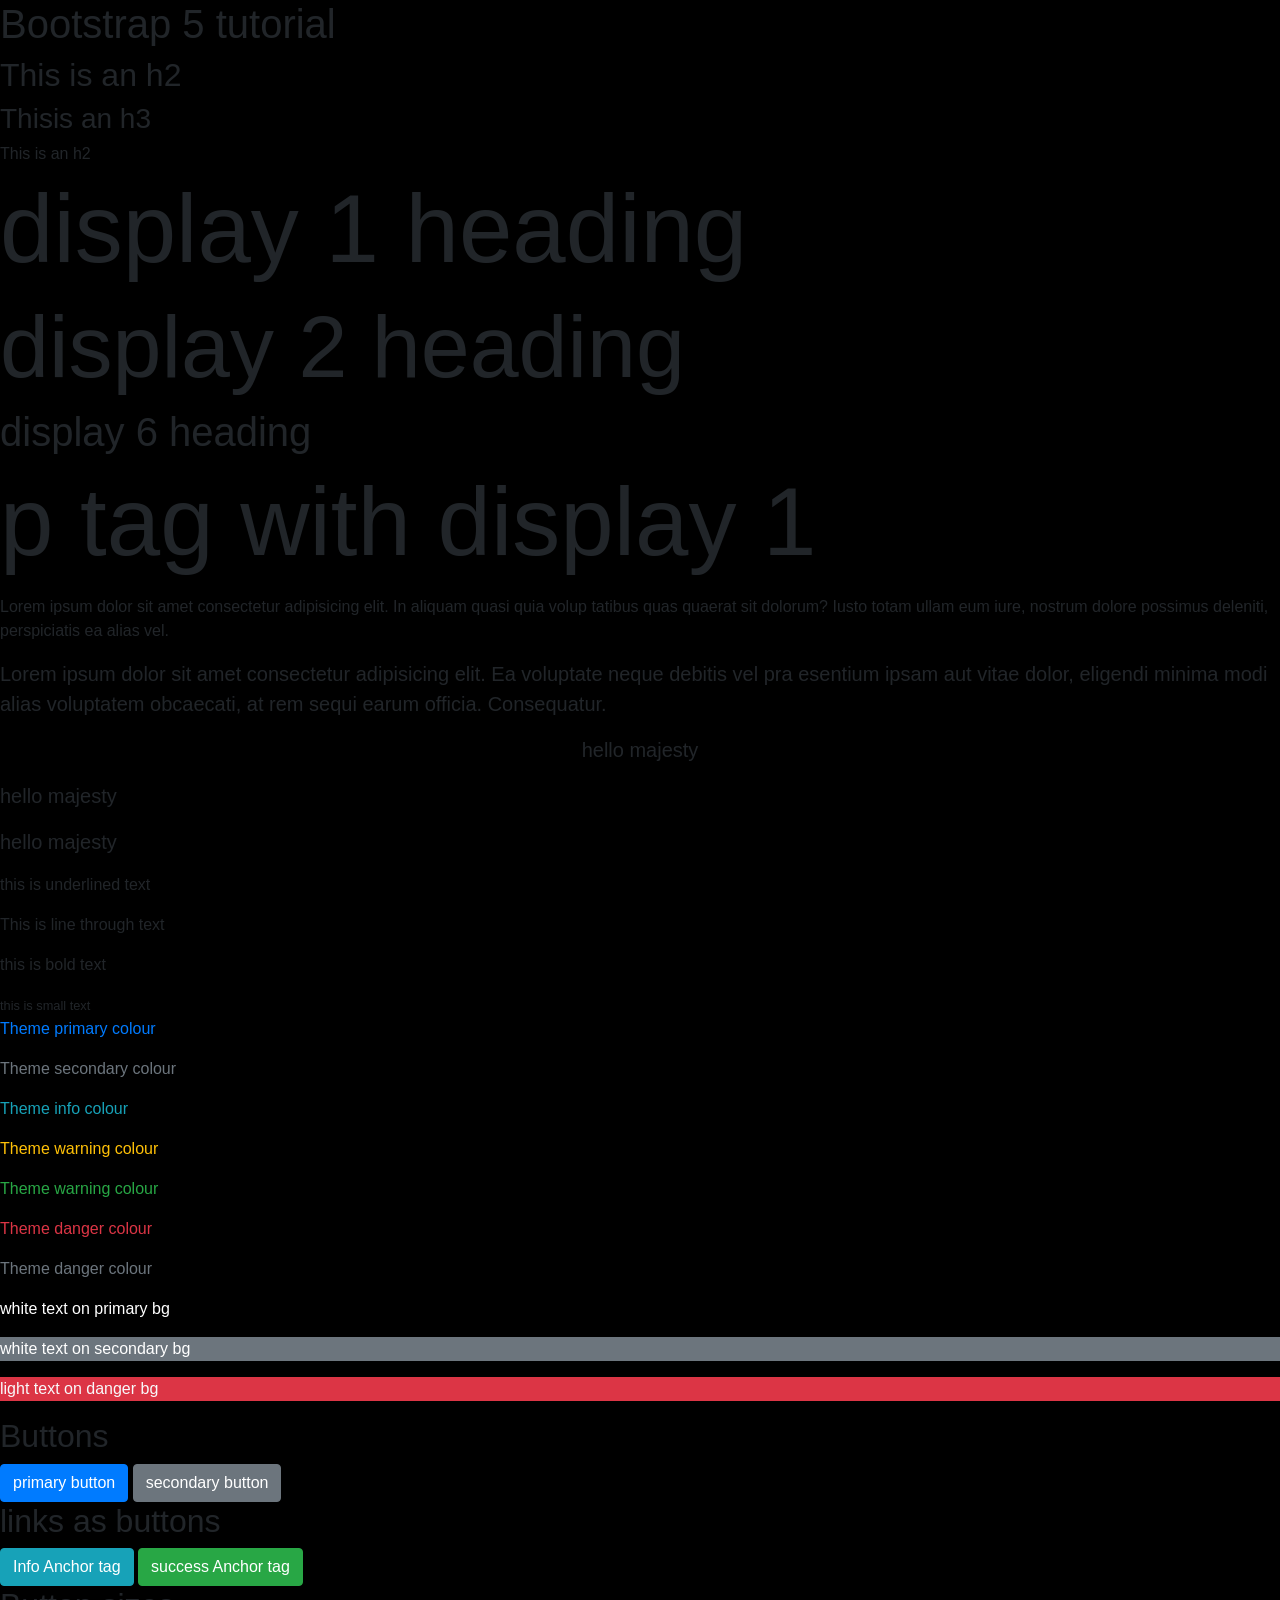
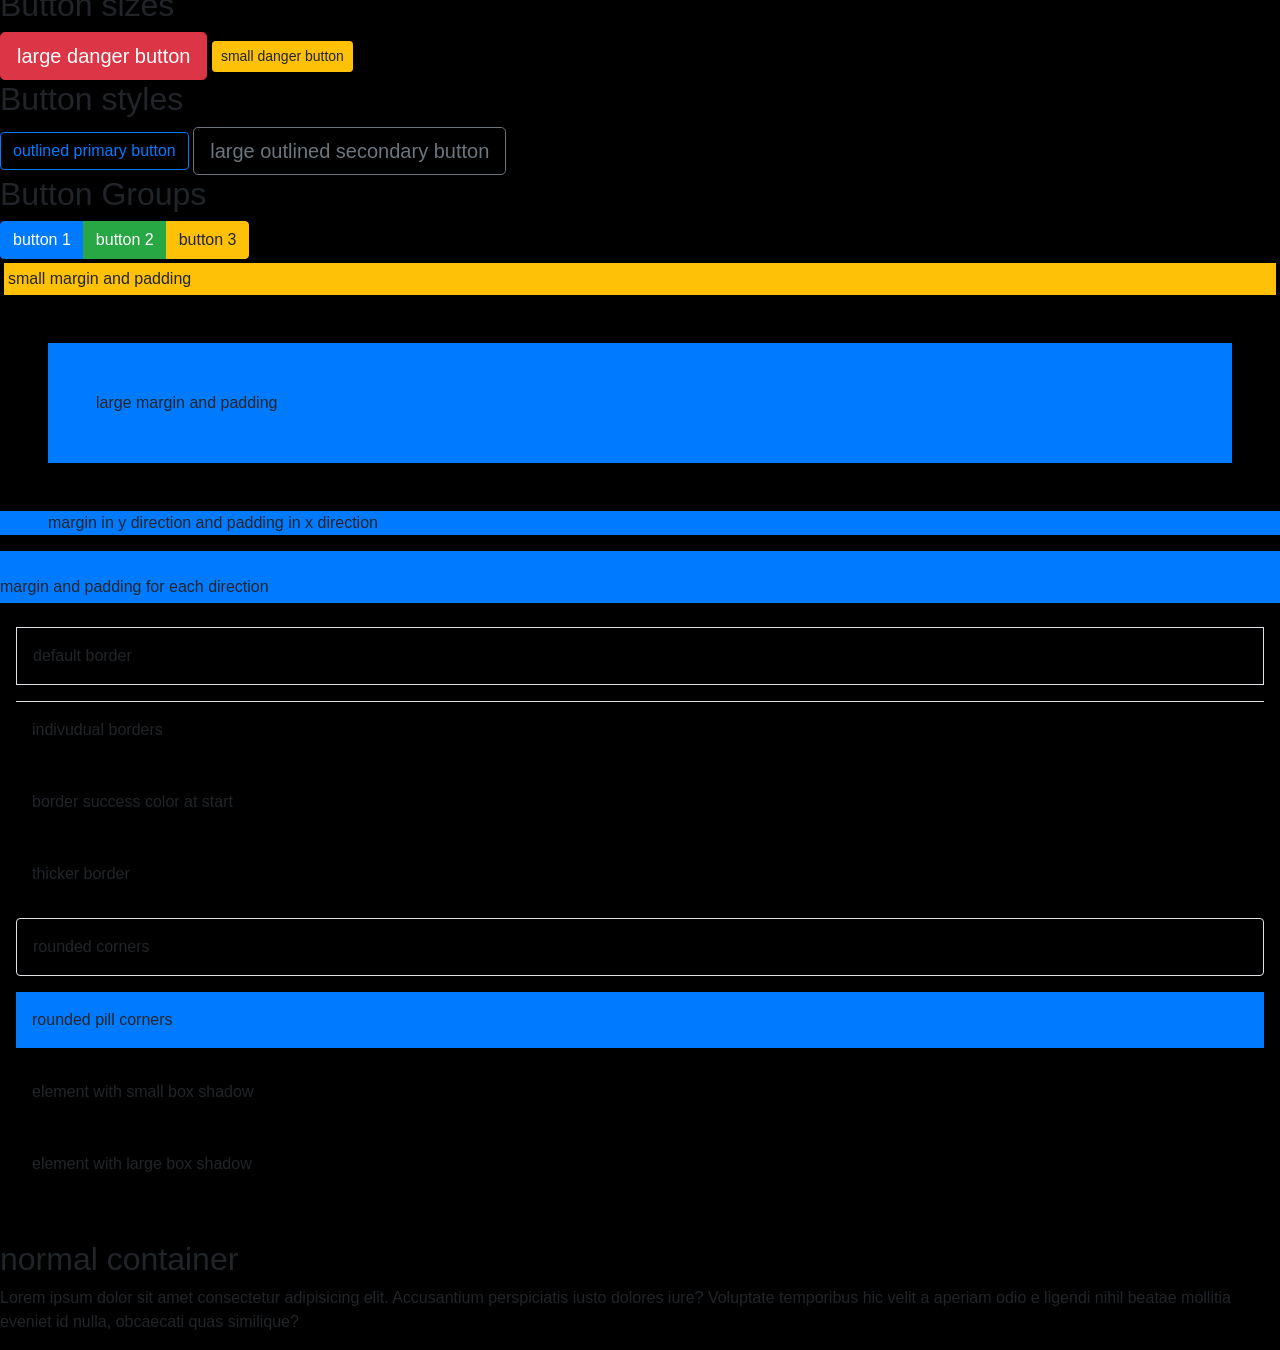
<file: bootstrap.html>
<!DOCTYPE html>
<html lang="en">
<head>
    <meta charset="UTF-8">
    <meta name="viewport" content="width=device-width, initial-scale=1.0">
    <title>Document</title>
    <link rel="stylesheet" href="https://cdn.jsdelivr.net/npm/bootstrap@4.0.0/dist/css/bootstrap.min.css" 
    integrity="sha384-Gn5384xqQ1aoWXA+058RXPxPg6fy4IWvTNh0E263XmFcJlSAwiGgFAW/dAiS6JXm" crossorigin="anonymous">

</head>
<body style="background-color: black;">
    <!-- heading tags -->
    <h1>Bootstrap 5 tutorial</h1>
    <h2>This is an h2</h2>
    <h3>Thisis an h3</h3>
    <h2 class="h6">This is an h2</h2>

    <!-- display headings -->
     <h1 class="display-1">display 1 heading</h1>
     <h1 class="display-2">display 2 heading</h1>
     <h1 class="display-6">display 6 heading</h1>
     <p class="display-1">p tag with display 1</p>

     <!-- lead text AND alignment -->
      <p>Lorem ipsum dolor sit amet consectetur adipisicing elit. In aliquam quasi quia volup
        tatibus quas quaerat sit dolorum? Iusto totam ullam eum iure, nostrum dolore possimus 
        deleniti, perspiciatis ea alias vel.</p>
        <p class="lead">Lorem ipsum dolor sit amet consectetur adipisicing elit. Ea voluptate neque debitis vel pra
            esentium ipsam aut vitae dolor, eligendi minima modi alias voluptatem obcaecati, 
            at rem sequi earum officia. Consequatur.</p>
        <p class="lead text-center">hello majesty</p>
        <p class="lead text-end">hello majesty</p>
        <p class="lead text-start">hello majesty</p>

    <!-- text decoration and font weight -->
     <p class="text-decoration-underline">this is underlined text</p>
     <p class="text-decoration-line-through">This is line through text</p>
     <p class="fw-bold">this is bold text</p>
     <small>this is small text</small>

    <!-- text color and background color -->
     <p class="text-primary">Theme primary colour</p>
     <p class="text-secondary">Theme secondary colour</p>
     <p class="text-info">Theme info colour</p>
     <p class="text-warning">Theme warning colour</p>
     <p class="text-success">Theme warning colour</p>
     <p class="text-danger">Theme danger colour</p>
     <p class="text-muted">Theme danger colour</p>

     <!-- bg color -->
      <p class="text-white bg-prinmary">white text on primary bg</p>
      <p class="text-white bg-secondary">white text on secondary bg</p>
      <p class="text-light bg-danger">light text on danger bg</p>
    

      <!-- basic buttons -->
       <h2>Buttons</h2>
        
       <button class="btn btn-primary">primary button</button>
        <button class="btn btn-secondary">secondary button</button>


    <!-- anchor tags as buttons -->
     <h2>links as buttons</h2>

     <a href="#" class="btn btn-info">Info Anchor tag</a>
     <a href="#" class="btn btn-success">success Anchor tag</a>



     <!-- button sizes -->
      <h2>Button sizes</h2>

      <button class="btn btn-lg btn-danger">large danger button</button>
      <button class="btn btn-sm btn-warning"> small danger button</button>


      <!-- outlined styles -->
       <h2>Button styles</h2>

       <button class="btn btn-outline-primary">outlined primary button</button>
       <button class="btn btn-outline-secondary btn-lg">large outlined secondary button</button>

    <!-- button groups -->
     <h2>Button Groups</h2>

            <div class="btn-group">
                <a href="#" class="btn btn-primary">button 1</a>
                 <a href="#" class="btn btn-success">button 2</a>
                  <a href="#" class="btn btn-warning">button 3</a>
            </div>



    <!-- margin and padding -->
     <div class="bg-warning m-1 p-1">small margin and padding</div>
     <div class="bg-primary m-5 p-5">large margin and padding</div>
     <div class="bg-primary my-3 px-5">margin in y direction and padding in x direction</div>
     <div class="bg-primary mt-3 mb-4 ps-5 pt-4 pe-2 pb-1">margin and padding for each direction</div>
    

    <!-- borders -->
     <div class="m-3 p-3 border">default border</div>
     <div class="m-3 p-3 border-top border-end">indivudual borders</div>
     <div class="m-3 p-3 border-start border-success">border success color at start</div>
     <div class="m-3 p-3 border-start border-danger border-5">thicker border</div>
     <div class="m-3 p-3 rounded border border-5"> rounded corners</div>
     <div class="m-3 p-3 rounded-pill bg-primary">rounded pill corners</div>

    <!-- box shadow -->
     <div class="m-3 p-3 shadow-sm">element with small box shadow</div>
      <div class="m-3 p-3 shadow-lg">element with large box shadow</div>


    <!-- containers -->
     <div class="container my-5"></div>
     <h2>normal container</h2>
     <p>Lorem ipsum dolor sit amet consectetur adipisicing elit. Accusantium 
        perspiciatis iusto dolores iure? Voluptate temporibus hic velit a aperiam 
        odio e
        ligendi nihil beatae mollitia eveniet id nulla, obcaecati quas similique?</p>


     
    <script src="https://cdn.jsdelivr.net/npm/bootstrap@4.0.0/dist/js/bootstrap.min.js" 
    integrity="sha384-JZR6Spejh4U02d8jOt6vLEHfe/JQGiRRSQQxSfFWpi1MquVdAyjUar5+76PVCmYl" crossorigin="anonymous"></script>
</body>
</html>
</file>
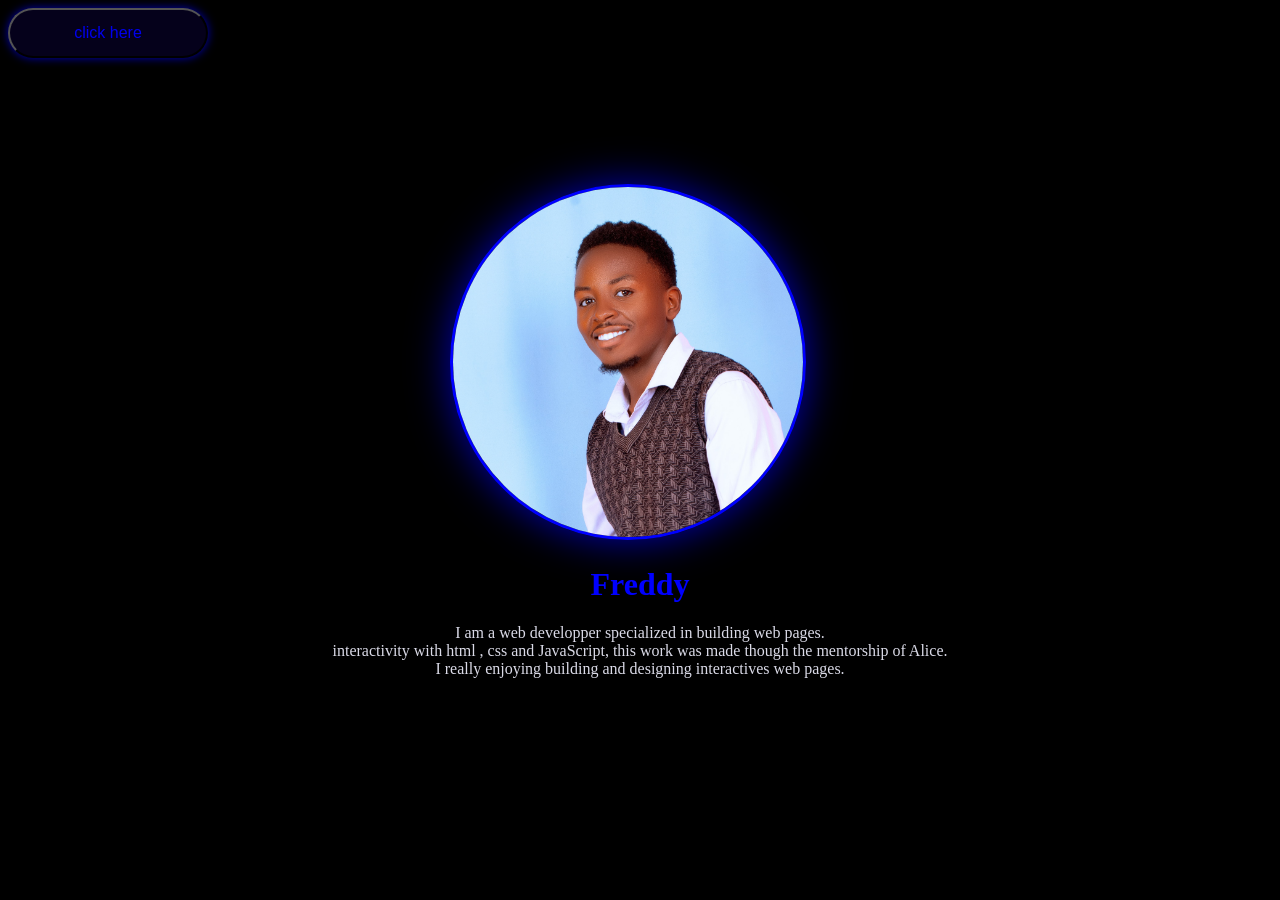
<file: test.html>
<!DOCTYPE html>
<html lang="en">
<head>
    <meta charset="UTF-8">
    <meta name="viewport" content="width=device-width, initial-scale=1.0">
    <title>Document</title>
    
</head>
<body style="background-color: black;" >
    <header>
        <button style=" width: 200px;
  height: 50px;
  background-color: rgb(5, 1, 27);
  box-shadow: 0 0 10px rgba(3, 0, 255, 0.7);
  border-radius: 50px; color:blue; font-size: medium; 
  "> <a href="index.html"  style="text-decoration: none;">click here</a></button>
    </header>
    <img src="images/new breed 4 (2).jpg" alt="" style="margin-left: 35%; margin-top: 10%; width: 350px;
    height: 350px;
    border-radius: 50%;
    object-fit: cover;
    border: 3px solid blue;
    box-shadow: 0 0 40px rgba(3, 0, 255, 0.7);">
    <h1 style="color: blue; text-align: center;">Freddy</h1>
    <P style="color: rgb(218, 218, 231); text-align: center;">I am a web developper specialized in building web pages. <br>
    interactivity with html , css and JavaScript, this work was made though the mentorship of Alice. <br>
    I really enjoying building and designing interactives web pages.</P>

</body>
</html>
</file>
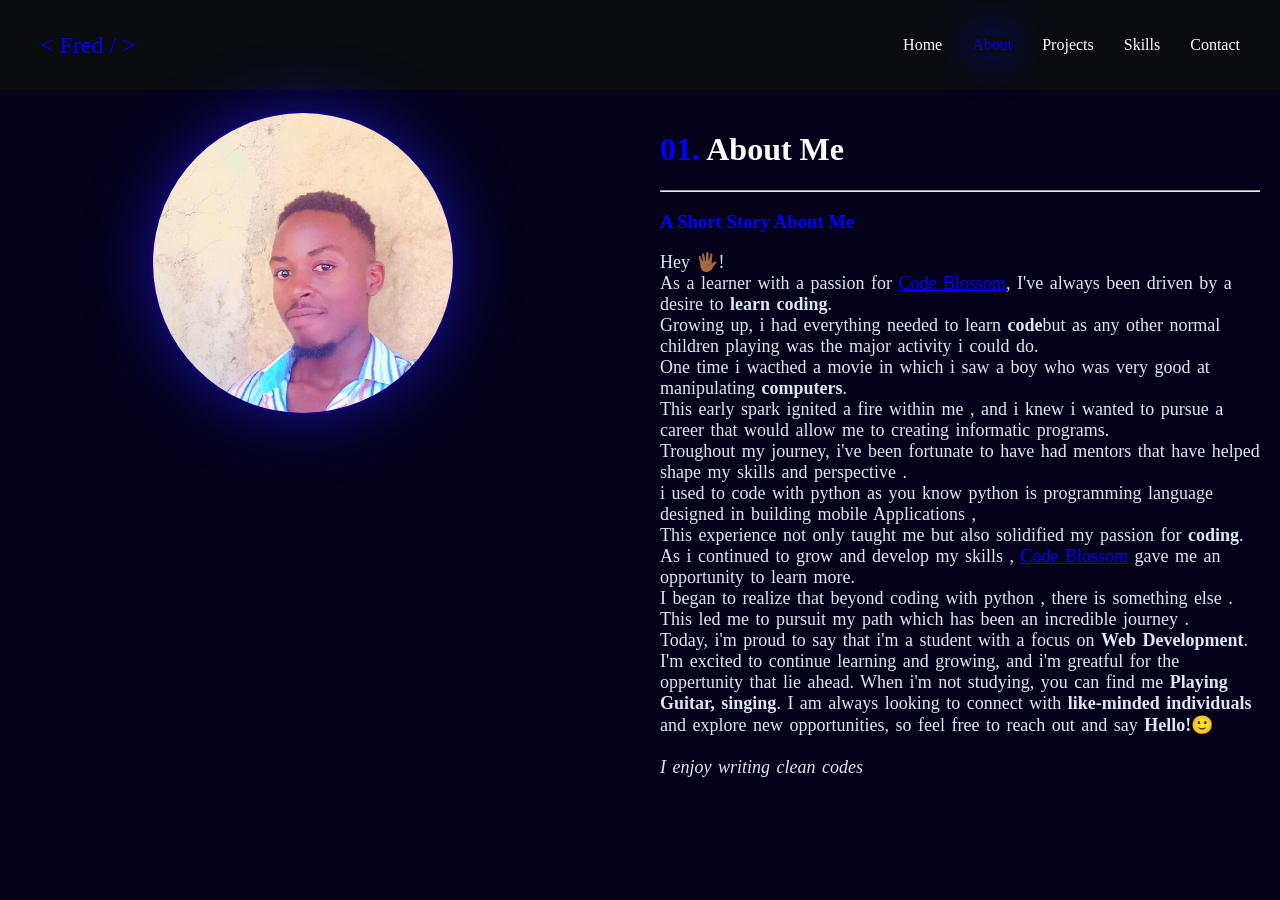
<file: old portfolio/about.html>
<!DOCTYPE html>
<html lang="en">
<head>
    <meta charset="UTF-8">
    <meta name="viewport" content="width=device-width, initial-scale=1.0">
    <title>My Portfolio 2025</title>
    <link rel="stylesheet" href="about.css" >
</head>

<body>
    <header>
        <nav class="navbar">
            <div class="logo"> &lt; Fred / &gt;  </div>
            <ul class="navlinks">
                <li><a  href="homepage.html">Home</a></li>
                <li><a style="color: blue; box-shadow:  0 0 40px rgba(3, 0, 255, 0.7);" href="#">About</a></li>
                <li><a href="projects.html">Projects</a></li>
                <li><a href="skills.html">Skills</a></li>
                <li><a href="contact.html">Contact</a></li>
            </ul>
        </nav>
    </header>

    <div class="container">
        <div class="colonne1">
            <img src="ma photo/freddy.jpg" alt=""> 
            
        </div>
        <div class="colonne2">
             <h1><strong>01. </strong>About Me</h1>
            <hr>
    <h3  style="color: blue">A Short Story About Me</h3>
    <p style="color: rgb(220, 232, 243); word-spacing: 2px; font-size: large;">
        
          Hey 🖐🏾! <br>
        As a learner with a passion for <a style="color:  blue;"
         href="http://www.code-blossom.com/?utm_source=chatgpt.com">Code Blossom</a>,
        I've always been driven by a desire to <strong>learn coding</strong>. <br>
        Growing up, i had everything needed to learn <strong>code</strong>but as 
        any other normal children playing was the major activity i could do. <br>
        One time i wacthed a movie in which i saw a boy who was very good at manipulating
        <strong>computers</strong>. <br> This early spark ignited a fire within me ,
        and i knew i wanted to pursue a career that would allow me to creating informatic programs. <br>
        
        Troughout my journey, i've been fortunate to have had mentors that have 
        helped shape my skills and perspective . <br> i used to code with python 
        as you know python is programming language designed in building mobile 
        Applications ,<br> This experience  not only taught me but also solidified my 
        passion for <strong>coding</strong>.

        As i continued to grow and develop my skills , <a  style="color:blue;"
         href="http://www.code-blossom.com/?utm_source=chatgpt.com">Code Blossom</a>
        gave me an opportunity to learn more. <br> I began to realize that beyond 
        coding with python , there is something else . This led me to pursuit my 
         path which has been an incredible journey . <br>

        Today, i'm proud to say that i'm a student with a focus on <strong>Web Development</strong>. 
        I'm excited to continue learning and growing, and i'm greatful for the oppertunity
        that lie ahead. When i'm not studying, you can find me <strong>Playing Guitar, singing</strong>. 
        I am always looking to connect with <strong>like-minded individuals</strong>
        and explore new opportunities, so feel free to reach out and say <strong>Hello!🙂</strong>
        
        


       <br> <br> <em>I enjoy writing clean codes</em>
    </p>
    

        </div>
    </div>



</body>
</html>
</file>
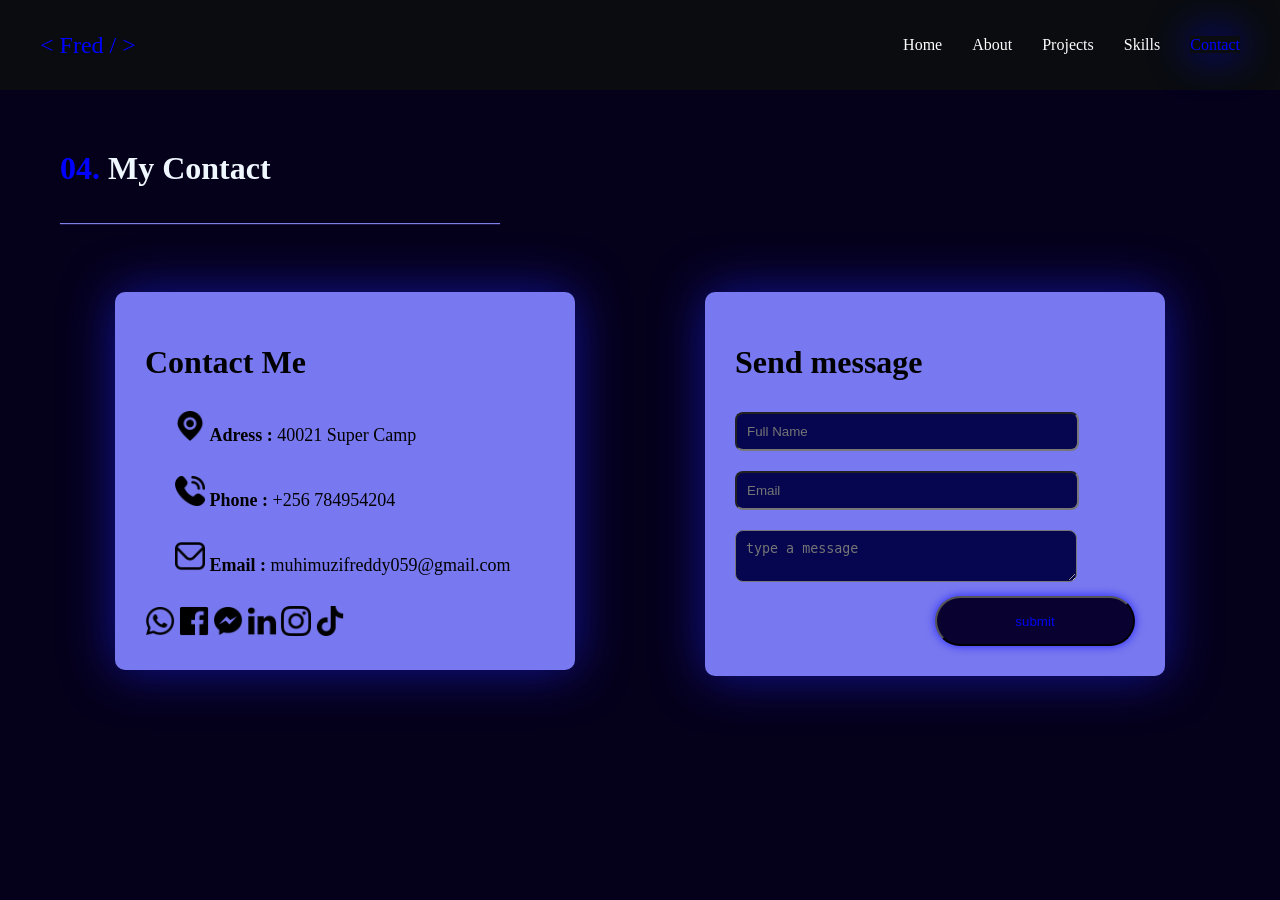
<file: old portfolio/contact.html>
<!DOCTYPE html>
<html lang="en">
<head>
    <meta charset="UTF-8">
    <meta name="viewport" content="width=device-width, initial-scale=1.0">
    <title>My Portfolio 2025</title>
    <link rel="stylesheet" href="contact.css">
</head>
<body>
     <header>
        <nav class="navbar">
            <div class="logo">  &lt; Fred / &gt;  </div>
            <ul class="navlinks">
                <li><a href="homepage.html">Home</a></li>
                <li><a href="about.html">About</a></li>
                <li><a href="projects.html">Projects</a></li>
                <li><a href="skills.html">Skills</a></li>
                <li><a style="color: blue; box-shadow:  0 0 40px rgba(3, 0, 255, 0.7);" href="#">Contact</a></li>
            </ul>
        </nav>
    </header>

      <h1 style="margin-left: 60px; margin-top: 60px; color: aliceblue;"><strong style="color: blue;">04. </strong>My Contact</h1>
    <p style="margin-left: 60px; color: rgb(126, 126, 233);"> <strong> _______________________________________________________ </strong> </p>

    

    <div class="container">
        <div class="contact-info">
            <h1>Contact Me</h1>
            <p> <img src="ma photo/address icon.png" >  <strong>Adress : </strong>40021 Super Camp </p>
            <p> <img src="ma photo/phone icon.png" > <strong>Phone : </strong> +256 784954204</p>
            <p> <img src="ma photo/email icon.png"> <strong>Email : </strong>muhimuzifreddy059@gmail.com</p>
            <div class="Socials">
                <a href="https://wa.me/256784954204"><img src="ma photo/whatsapp icon.png"></a>
                <a href="https://www.facebook.com/Frederick Muhimuzi"><img src="ma photo/facebook icon.png"></a>
                <a href="https://m.me/Frederick Muhimuzi"><img src="ma photo/messenger.png"></a>
                <a href="https://www.linkedin.com/in/frederick-muhimuzi"><img src="ma photo/linkedin.png" ></a>
                <a href="#"><img src="ma photo/instagram icon.png"></a>
                <a href="https://www.tiktok.com/@music.man640"><img src="ma photo/tiktok icon.png"></a>
            </div>
        </div>
        

        <div class="contact-form">
            <h1>Send message</h2>
            <form>
                <input type="text" placeholder="Full Name" required>
                <input type="email" placeholder="Email">
                <textarea placeholder="type a message" required></textarea>
            </form>

            <button id="submit"> <a href="mailto:muhimuzifreddy059@gmail.com">submit</a> </button>
            <script>
                document.getElementById("submit").addEventListener("click", function() {
                    alert("submition succed")
                });
            </script>
        </div>
    </div>
    
</body>
</html>
</file>
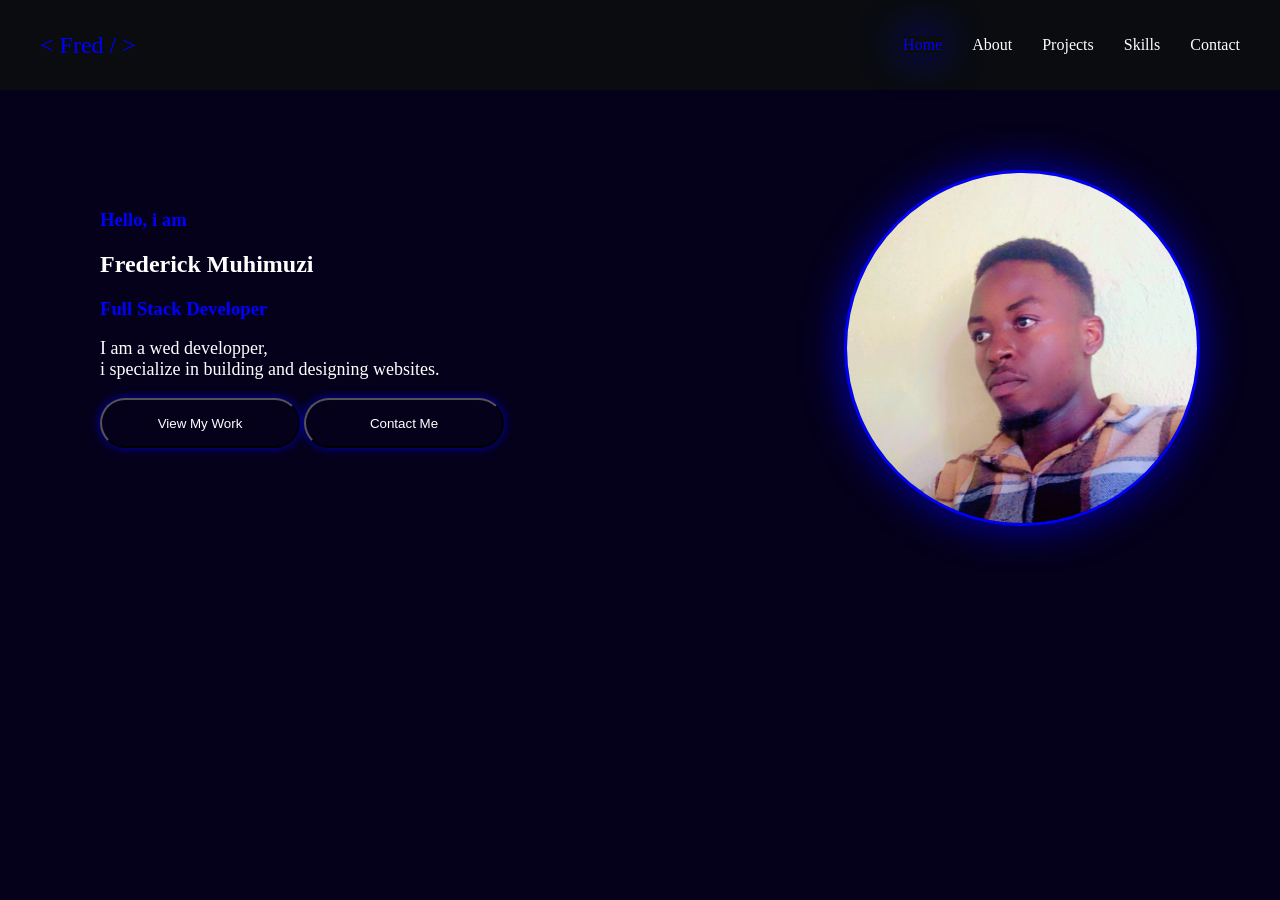
<file: old portfolio/homepage.html>
<!DOCTYPE html>
<html lang="en">
<head>
    <meta charset="UTF-8">
    <meta name="viewport" content="width=device-width, initial-scale=1.0">
    <title>My Portfolio 2025</title>
    <link rel="icon" type="image/jpeg" sizes="32x32" href="ma photo/coding-at-night-stockcake.jpg">
    <link rel="stylesheet" href="homepage.css" type="text/css">
</head>
   
<body>
    <header>
        <nav class="navbar">
            <div class="logo"> &lt; Fred / &gt;</div>
            <ul class="navlinks">
                <li><a style="color: blue; box-shadow:  0 0 40px rgba(3, 0, 255, 0.7);" href="#">Home</a></li>
                <li><a href="about.html">About</a></li>
                <li><a href="projects.html">Projects</a></li>
                <li><a href="skills.html">Skills</a></li>
                <li><a href="contact.html">Contact</a></li>
            </ul>
        </nav>
    </header>

   <section class="Me">
        <h3 style="color: blue;">Hello, i am</h3>
        <h1>Frederick Muhimuzi</h1>
        <h3 style="color: blue;">Full Stack Developer</h3>
        <p style="font-size: large;">I am a wed developper,<br>
            i specialize in building and designing 
            websites.
        </p>

        <div class="boutons">
            <button><a href="my work.html">View My Work</a></button>
            <button><a href="contact.html">Contact Me</a></button>
        </div>
   
        </section>

   <div class="profile">
        <img src="ma photo/fred.jpg" alt="profile image">
   </div>


</body>
</html>
</file>
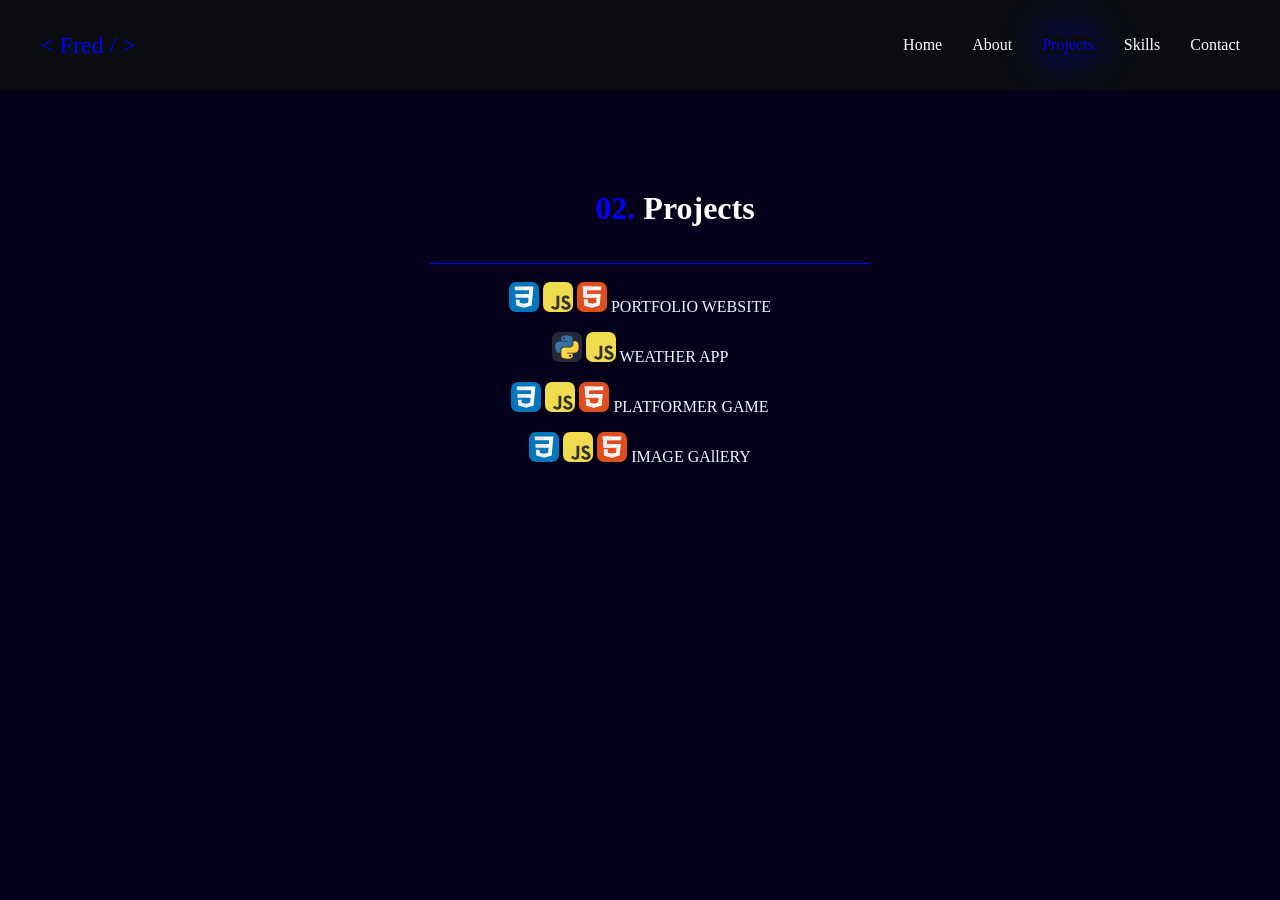
<file: old portfolio/projects.html>
<!DOCTYPE html>
<html lang="en">
<head>
    <meta charset="UTF-8">
    <meta name="viewport" content="width=device-width, initial-scale=1.0">
    <title>My Portfolio 2025</title>
    <link rel="stylesheet" href="projects.css">
</head>
<body>
     <header>
        <nav class="navbar">
            <div class="logo">  &lt; Fred / &gt; </div>
            <ul class="navlinks">
                <li><a  href="homepage.html">Home</a></li>
                <li><a  href="about.html">About</a></li>
                <li><a style="color: blue; box-shadow:  0 0 40px rgba(3, 0, 255, 0.7);" href="projects.html">Projects</a></li>
                <li><a href="skills.html">Skills</a></li>
                <li><a href="contact.html">Contact</a></li>
            </ul>
        </nav>
    </header>

    

    <h1><strong style="color: blue;">02. </strong>Projects</h1>
    <p style="margin-left: 20px; color: blue;"> <strong> _______________________________________________________ </strong> </p>


    <P>
        <img src="ma photo/CSS.svg" alt=""> 
        <img src="ma photo/JavaScript.svg" alt=""> 
        <img src="ma photo/HTML.svg" alt=""> PORTFOLIO WEBSITE
    </P>
    <p> <img src="ma photo/Python-Dark.svg" alt=""> 
        <img src="ma photo/JavaScript.svg" alt=""> WEATHER APP
    </p>
    <P> <img src="ma photo/CSS.svg" alt=""> 
        <img src="ma photo/JavaScript.svg" alt=""> 
        <img src="ma photo/HTML.svg" alt=""> PLATFORMER GAME
    </P>
    <P>
         <img src="ma photo/CSS.svg" alt=""> 
         <img src="ma photo/JavaScript.svg" alt=""> 
         <img src="ma photo/HTML.svg" alt=""> IMAGE GAllERY
    </P>
</body>
</html>
</file>
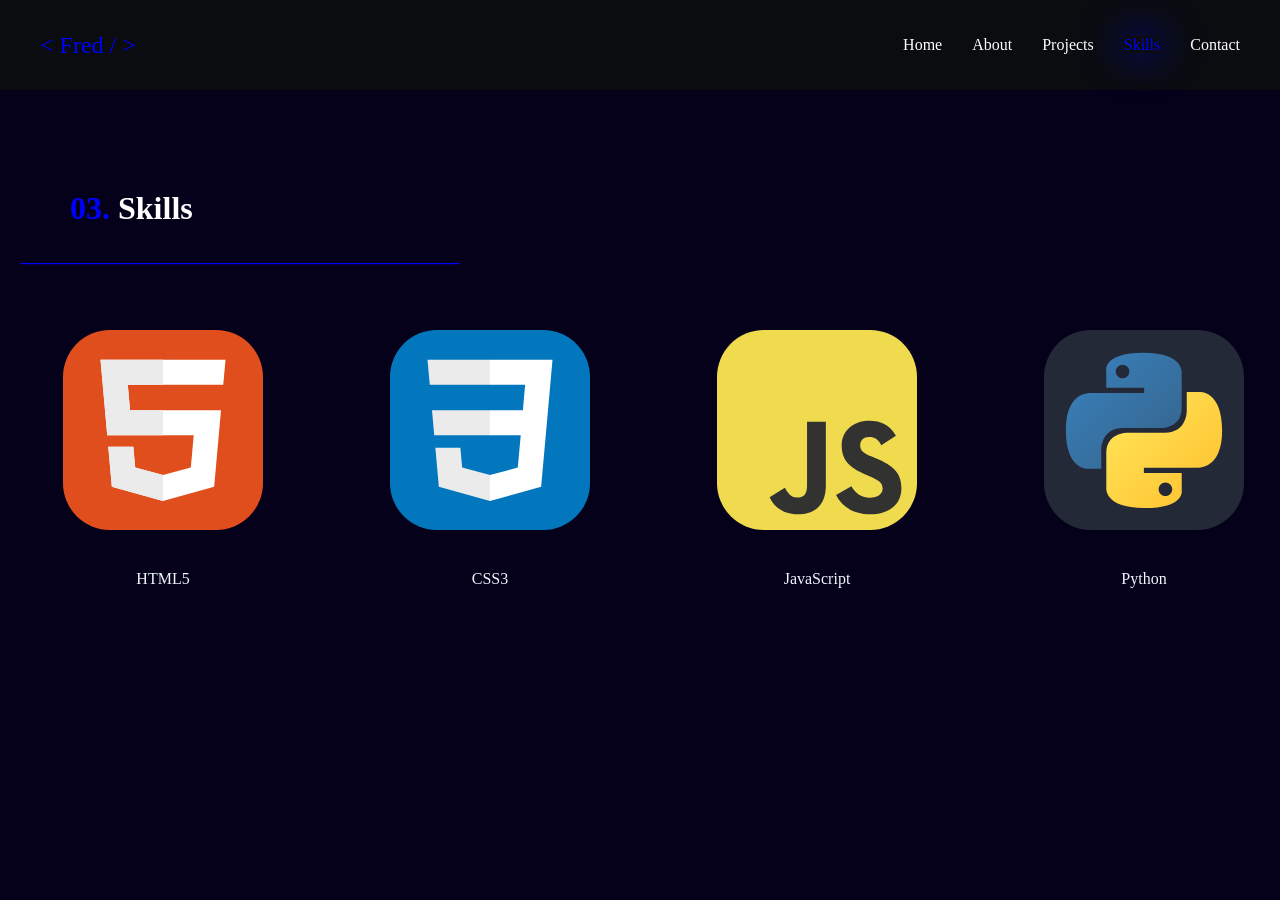
<file: old portfolio/skills.html>
<!DOCTYPE html>
<html lang="en">
<head>
    <meta charset="UTF-8">
    <meta name="viewport" content="width=device-width, initial-scale=1.0">
    <title>My Portfolio 2025</title>
    <link rel="stylesheet" href="skills.css">
</head>
<body>
    <header>
        <nav class="navbar">
            <div class="logo">  &lt; Fred / &gt;  </div>
            <ul class="navlinks">
                <li><a href="homepage.html">Home</a></li>
                <li><a href="about.html">About</a></li>
                <li><a href="projects.html">Projects</a></li>
                <li><a style="color: blue; box-shadow:  0 0 40px rgba(3, 0, 255, 0.7);" href="#">Skills</a></li>
                <li><a href="contact.html">Contact</a></li>
            </ul>
        </nav>
    </header>

    <h1><strong style="color: blue;">03. </strong>Skills</h1>
    <p style="margin-left: 20px; color: blue;"> <strong> _______________________________________________________ </strong> </p>

    <section id="skills">
        <div class="skills-grid">
            <div class="html">
                <img src="ma photo/HTML.svg" alt="">
           <br>  <br> <br> HTML5
            </div>
            <div class="css">
                <img src="ma photo/CSS.svg" alt="">
                <br> <br> <br> CSS3
            </div>
            <div class="java">
                <img src="ma photo/JavaScript.svg" alt="">
                <br> <br> <br> JavaScript
            </div>
            <div class="python">
                <img  src="ma photo/Python-Dark.svg" alt="">
                <br> <br> <br> Python 
            </div>

        </div>

    </section>


</body>
</body>
</html>
</file>
<file: old portfolio/about.css>
body {
   margin: 0;
   background-color: rgb(5, 1, 27);
}

h1 {
   color: white;
}
 h1 strong {
   color: blue;
 }

 .navbar {
  display: flex;
  justify-content: space-between;
  align-items: center;
  padding: 20px 40px;
  background-color: #0a0c10;
  
  
}
.navbar .navlinks a:hover {
  color: blue;
}

.navbar .navlinks a {
  color: white
}

.logo {
  font-size: x-large;
  color: blue;
}

.navlinks {
  list-style: none;
  display: flex;
  gap: 30px;
}

.navlinks li a {
  color: aliceblue;
  text-decoration: none;
  font-weight: 500;
  transition: color 0.3s;
}

.container {
   width: 100%;
   display: flex;
}

.colonne1 {
   float: left;
   width: 50%;
   display: flex;
   padding: 20px;

}


.colonne2 {
   float: right;
   width: 50%;
   
   padding: 20px;
}

.colonne1 img {
   width: 300px;
    height: 300px;
    border-radius: 50%;
    object-fit: cover;
    border: 3px solid rgb(19, 3, 114);
    box-shadow: 0 0 60px rgba(25, 25, 205, 0.7);
    margin-left: 130px;
    
}
</file>
<file: old portfolio/contact.css>
body {
  margin: 0;
  background-color: rgb(5, 1, 27)
  
}

.navbar {
  display: flex;
  justify-content: space-between;
  align-items: center;
  padding: 20px 40px;
  background-color: #0a0c10;
  
  
}

.navbar .navlinks a:hover {
  color: blue;
}

 .navbar .navlinks a {
  color: white
}

.logo {
  font-size: x-large;
  color: blue;
}

.navlinks {
  list-style: none;
  display: flex;
  gap: 30px;
  
}

.navlinks li a {
  color: aliceblue;
  text-decoration: none;
  font-weight: 500;
  transition: color 0.3s;
}


.container {
  display: flex;
  justify-content: space-around;
  align-items: flex-start;
  padding: 50px;
  flex-wrap: wrap;
  
}

.contact-info, .contact-form {
  background: rgb(120, 120, 240);
  padding: 30px;
  border-radius: 10px;
  width: 400px;
  box-shadow: 0 0 50px rgba(25, 25, 205, 0.7) ;
}

.contact-info h1,
.contact-form h1 {
  color: black;
}

.contact-info p {
  margin: 30px;
  font-size: large;
}

.contact-info img {
  width: 30px;
}

 .socials {
  margin-right: 70px;
  text-decoration: none;
  color: #433;
  display: flex;
}


form input,
form textarea {
  width: 80%;
  margin: 10px 0;
  padding: 10px;
  border-radius: 8px;
  background-color: rgb(5, 5, 80);
  color: white;
  
}

 button:hover {
  color: rgb(243, 243, 247);
  background-color: rgb(98, 98, 241);
  
} 

button:hover {
  color: rgb(187, 187, 245);

  
}


button {
   width: 200px;
  height: 50px;
  background-color: rgb(9, 2, 48);
  box-shadow: 0 0 10px rgba(3, 0, 255, 0.7);
  border-radius: 50px;
  color: white;
  float: right;
}

button a {
  text-decoration: none;
}
</file>
<file: old portfolio/homepage.css>
body {
  margin: 0;
  background-color: rgb(5, 1, 27)
  
}

.navbar {
  display: flex;
  justify-content: space-between;
  align-items: center;
  padding: 20px 40px;
  background-color: #0a0c10;
  
  
}

.navbar .navlinks a:hover {
  color: blue;
}

 .navbar .navlinks a {
  color: white
}

.logo {
  font-size: x-large;
  color: blue;
  /*filter: hue-rotate());*/
}

.navlinks {
  list-style: none;
  display: flex;
  gap: 30px;
  
}

.navlinks li a {
  color: aliceblue;
  text-decoration: none;
  font-weight: 500;
  transition: color 0.3s;
}

/*.navlinks li a:hover {
  color: #a72992;*/


.Me {
    float: left;
    width: 40%;
}

.Me {
    padding: 100px;
    text-align: center;

    color: white;

}


.profile {
    float: right;
    margin: 80px;
    
}
.profile img {
    width: 350px;
    height: 350px;
    border-radius: 50%;
    object-fit: cover;
    border: 3px solid blue;
    box-shadow: 0 0 40px rgba(3, 0, 255, 0.7);
    
}

.boutons {
  display: inline-block;
  
}

.boutons button {
  width: 200px;
  height: 50px;
  background-color: rgb(5, 1, 27);
  box-shadow: 0 0 10px rgba(3, 0, 255, 0.7);
  border-radius: 50px;
}


footer {
    text-align: center;
    
}
 

.boutons button:hover {
  color: blue;
  background-color: blue;
  
}

a {
  color: white;
  text-decoration: none;
}
</file>
<file: old portfolio/projects.css>
body {
  margin: 0;
  background-color: rgb(5, 1, 27)
  
}

.navbar {
  display: flex;
  justify-content: space-between;
  align-items: center;
  padding: 20px 40px;
  background-color: #0a0c10;
  
  
}

.navbar .navlinks a:hover {
  color: blue;
}

 .navbar .navlinks a {
  color: white
}

.logo {
  font-size: x-large;
  color: blue;
}

.navlinks {
  list-style: none;
  display: flex;
  gap: 30px;
  
}

.navlinks li a {
  color: aliceblue;
  text-decoration: none;
  font-weight: 500;
  transition: color 0.3s;
}

h1 {
    color: white;
    margin-top: 100px;
    margin-left: 70px;
    text-align: center;
}

p{
  text-align: center;
  color: aliceblue;
}

p img {
  width: 30px;
}
</file>
<file: old portfolio/skills.css>
body {
  margin: 0;
  background-color: rgb(5, 1, 27)
  
}

.navbar {
  display: flex;
  justify-content: space-between;
  align-items: center;
  padding: 20px 40px;
  background-color: #0a0c10;
  
  
}

.navbar .navlinks a:hover {
  color: blue;
}

 .navbar .navlinks a {
  color: white
}

.logo {
  font-size: x-large;
  color: blue;
}

.navlinks {
  list-style: none;
  display: flex;
  gap: 30px;
  
}

.navlinks li a {
  color: aliceblue;
  text-decoration: none;
  font-weight: 500;
  transition: color 0.3s;
}

h1 {
    color: white;
    margin-top: 100px;
    margin-left: 70px;
}

.skills-grid {
    display: grid;
    grid-template-columns: repeat(4, 1fr);
    gap: 1em;
}

.skills-grid div {
    
    padding: 3em;
    text-align: center;
    border-radius: 50px;
    width: 200px;
    height: 250px;
    color: aliceblue;
    margin-left: 15px;
}




.html img:hover {
    transform: scale(1.1);
}
.html img {
    width: 200px;
}

.css img:hover {
   transform: scale(1.1); 
}
.css img {
    width: 200px;
}

.java img:hover {
    transform: scale(1.1);
}
.java img {
    width: 200px;
}

.python img:hover {
    transform: scale(1.1);
}
.python img {
    width: 200px;
}
</file>
